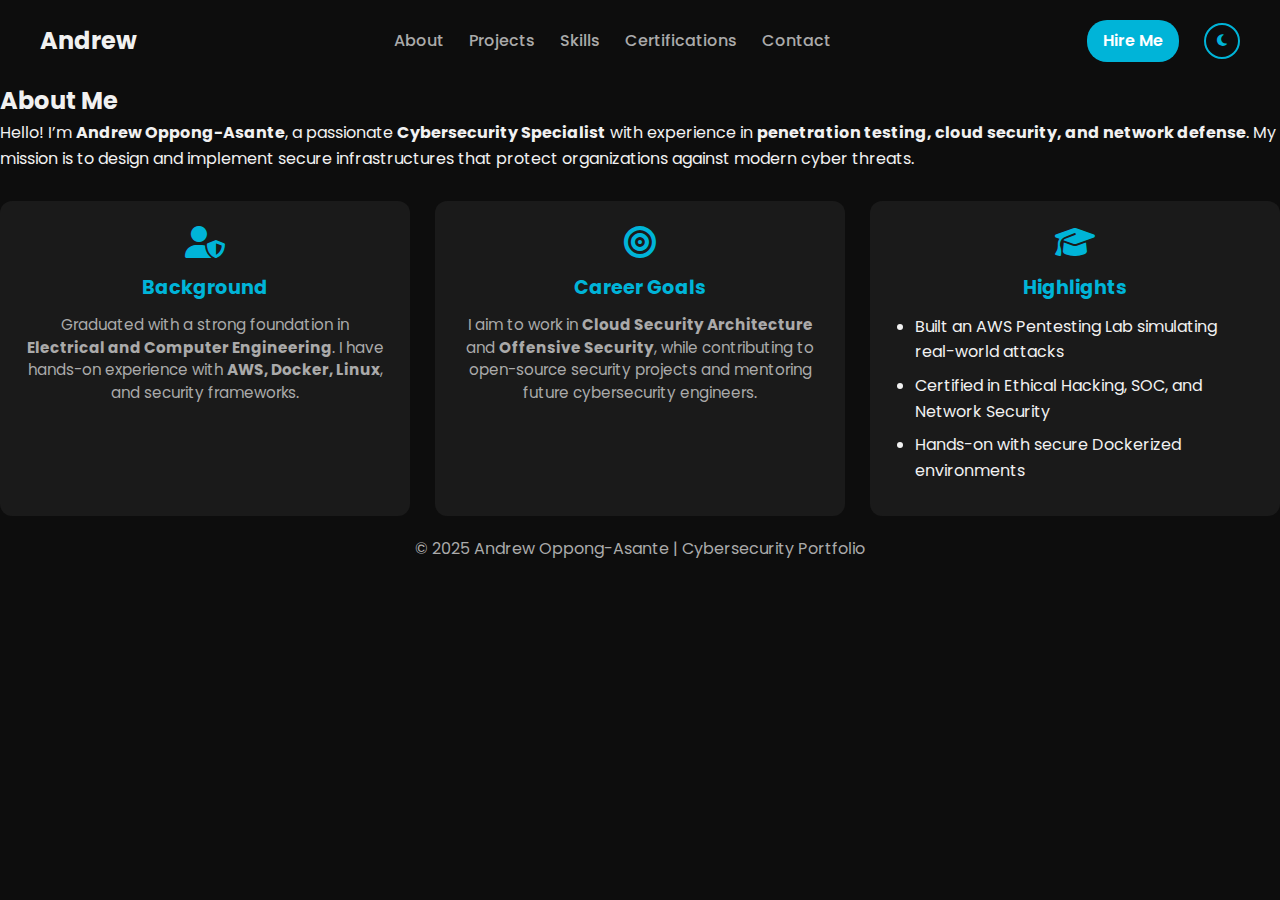
<file: about.html>
<!DOCTYPE html>
<html lang="en">
<head>
  <meta charset="UTF-8">
  <meta name="viewport" content="width=device-width, initial-scale=1.0">
  <title>About Me | Andrew Oppong-Asante</title>
  <link rel="icon" href="assets/images/favicon.png" type="image/png">

  <!-- Google Fonts -->
  <link href="https://fonts.googleapis.com/css2?family=Poppins:wght@400;600;700&display=swap" rel="stylesheet">
  <!-- Font Awesome -->
  <link rel="stylesheet" href="https://cdnjs.cloudflare.com/ajax/libs/font-awesome/6.5.0/css/all.min.css">
  <!-- Custom CSS -->
  <link rel="stylesheet" href="assets/css/style.css">
</head>
<body>

  <!-- Navbar -->
  <header>
    <h1><a href="index.html" style="color:inherit;">Andrew</a></h1>
    <nav>
      <ul>
        <li><a href="about.html" class="active">About</a></li>
        <li><a href="projects.html">Projects</a></li>
        <li><a href="skills.html">Skills</a></li>
        <li><a href="certifications.html">Certifications</a></li>
        <li><a href="contact.html">Contact</a></li>
      </ul>
    </nav>
    <div class="nav-actions">
      <a href="contact.html" class="hire-btn">Hire Me</a>
      <button class="theme-toggle" id="themeToggle"><i class="fas fa-moon"></i></button>
    </div>
    <div class="menu-toggle" id="menuToggle"><i class="fas fa-bars"></i></div>
  </header>

  <!-- About Section -->
  <section id="about" data-animate>
    <h2>About Me</h2>
    <p>
      Hello! I’m <strong>Andrew Oppong-Asante</strong>, a passionate <strong>Cybersecurity Specialist</strong> 
      with experience in <strong>penetration testing, cloud security, and network defense</strong>.  
      My mission is to design and implement secure infrastructures that protect organizations 
      against modern cyber threats.
    </p>

    <div class="about-grid">
      <div class="about-card">
        <i class="fas fa-user-shield"></i>
        <h3>Background</h3>
        <p>
          Graduated with a strong foundation in <strong>Electrical and Computer Engineering</strong>.  
          I have hands-on experience with <strong>AWS, Docker, Linux</strong>, and security frameworks.
        </p>
      </div>

      <div class="about-card">
        <i class="fas fa-bullseye"></i>
        <h3>Career Goals</h3>
        <p>
          I aim to work in <strong>Cloud Security Architecture</strong> and <strong>Offensive Security</strong>,  
          while contributing to open-source security projects and mentoring future cybersecurity engineers.
        </p>
      </div>

      <div class="about-card">
        <i class="fas fa-graduation-cap"></i>
        <h3>Highlights</h3>
        <ul>
          <li>Built an AWS Pentesting Lab simulating real-world attacks</li>
          <li>Certified in Ethical Hacking, SOC, and Network Security</li>
          <li>Hands-on with secure Dockerized environments</li>
        </ul>
      </div>
    </div>
  </section>

  <!-- Footer -->
  <footer>
    © 2025 Andrew Oppong-Asante | Cybersecurity Portfolio
  </footer>

  <!-- JS -->
  <script src="assets/js/script.js"></script>
</body>
</html>
</file>
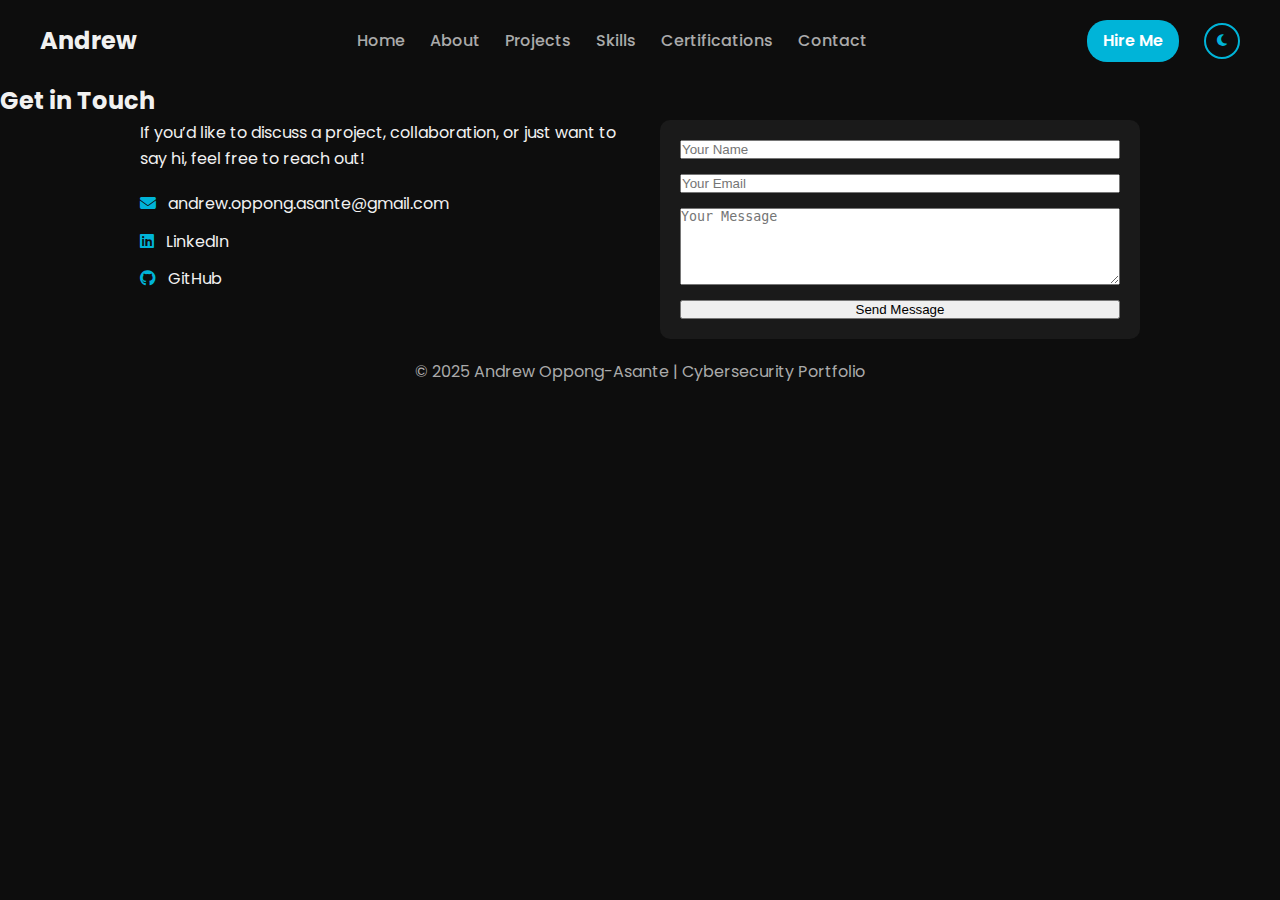
<file: contact.html>
<!DOCTYPE html>
<html lang="en">
<head>
  <meta charset="UTF-8">
  <meta name="viewport" content="width=device-width, initial-scale=1.0">
  <title>Contact | Andrew Oppong-Asante</title>

  <!-- Google Fonts & Icons -->
  <link href="https://fonts.googleapis.com/css2?family=Poppins:wght@400;600;700&display=swap" rel="stylesheet">
  <link rel="stylesheet" href="https://cdnjs.cloudflare.com/ajax/libs/font-awesome/6.5.0/css/all.min.css">

  <!-- CSS -->
  <link rel="stylesheet" href="assets/css/style.css">
</head>
<body>

  <!-- Navbar -->
  <header>
    <h1><a href="index.html" style="color:inherit;">Andrew</a></h1>
    <nav>
      <ul>
        <li><a href="index.html">Home</a></li>
        <li><a href="about.html">About</a></li>
        <li><a href="projects.html">Projects</a></li>
        <li><a href="skills.html">Skills</a></li>
        <li><a href="certifications.html">Certifications</a></li>
        <li><a href="contact.html" class="active">Contact</a></li>
      </ul>
    </nav>
    <div style="display:flex;align-items:center;gap:10px;">
      <a href="contact.html" class="hire-btn">Hire Me</a>
      <button class="theme-toggle" id="themeToggle"><i class="fas fa-moon"></i></button>
    </div>
  </header>

  <!-- Contact Section -->
  <section id="contact" data-animate>
    <h2>Get in Touch</h2>
    <div class="contact-grid">
      
      <!-- Left Column -->
      <div class="contact-info">
        <p>If you’d like to discuss a project, collaboration, or just want to say hi, feel free to reach out!</p>
        
        <ul>
          <li><i class="fas fa-envelope"></i> <a href="mailto:andrew.oppong.asante@gmail.com">andrew.oppong.asante@gmail.com</a></li>
          <li><i class="fab fa-linkedin"></i> <a href="https://www.linkedin.com/in/andrew-oppong-asante-663368286/" target="_blank">LinkedIn</a></li>
          <li><i class="fab fa-github"></i> <a href="https://github.com/Andrew-Opp" target="_blank">GitHub</a></li>
        </ul>
      </div>

      <!-- Right Column (Form) -->
      <div class="contact-form">
        <form action="https://formspree.io/f/xwpnkvqo" method="POST">
          <input type="text" name="name" placeholder="Your Name" required>
          <input type="email" name="email" placeholder="Your Email" required>
          <textarea name="message" rows="5" placeholder="Your Message" required></textarea>
          <button type="submit">Send Message</button>
        </form>
      </div>

    </div>
  </section>

  <footer>
    © 2025 Andrew Oppong-Asante | Cybersecurity Portfolio
  </footer>

  <!-- JS -->
  <script src="assets/js/script.js"></script>
</body>
</html>
</file>
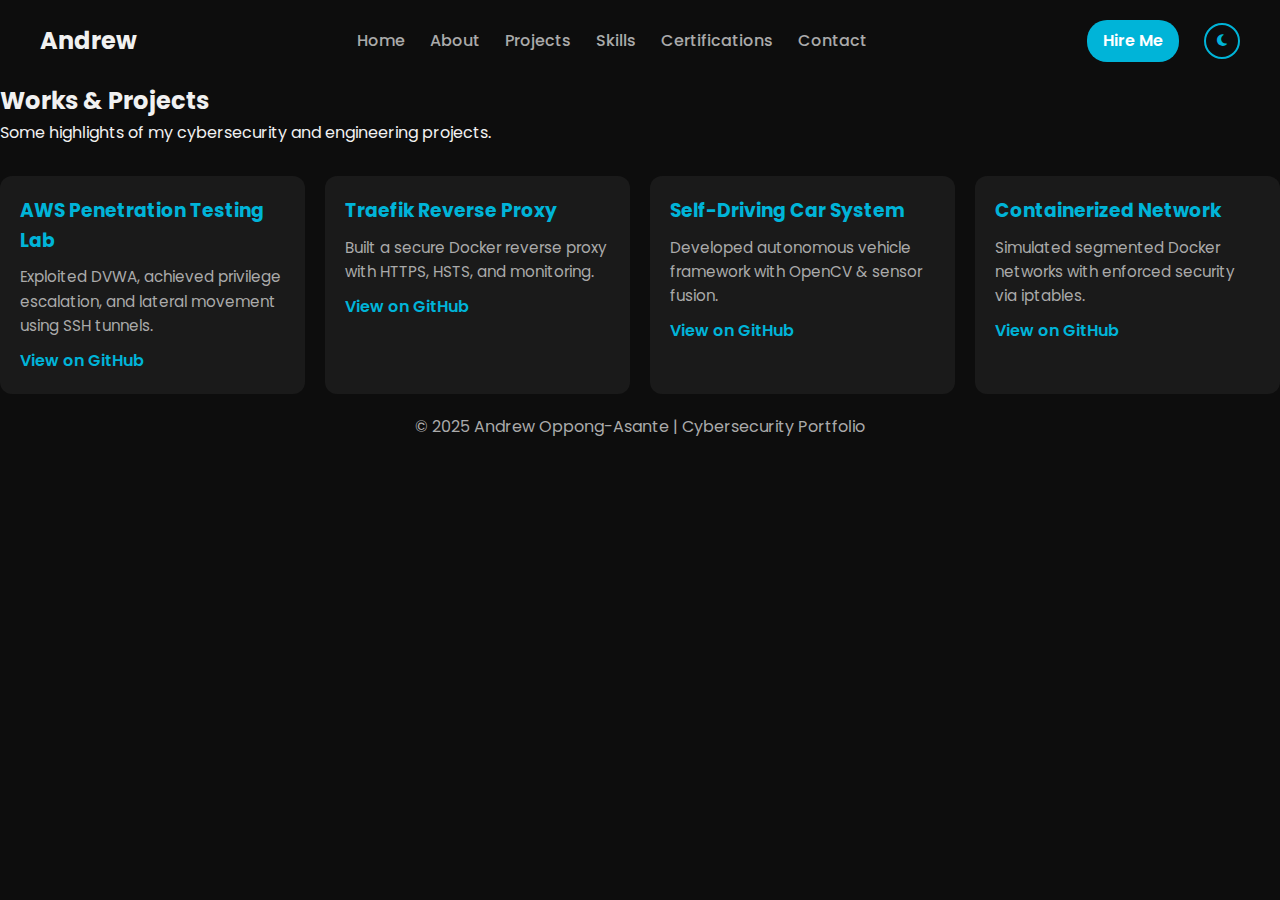
<file: projects.html>
<!DOCTYPE html>
<html lang="en">
<head>
  <meta charset="UTF-8">
  <meta name="viewport" content="width=device-width, initial-scale=1.0">
  <title>Projects | Andrew Oppong-Asante</title>

  <!-- Google Fonts & Icons -->
  <link href="https://fonts.googleapis.com/css2?family=Poppins:wght@400;600;700&display=swap" rel="stylesheet">
  <link rel="stylesheet" href="https://cdnjs.cloudflare.com/ajax/libs/font-awesome/6.5.0/css/all.min.css">

  <!-- CSS -->
  <link rel="stylesheet" href="assets/css/style.css">
</head>
<body>

  <!-- Navbar -->
  <header>
    <h1><a href="index.html" style="color:inherit;">Andrew</a></h1>
    <nav>
      <ul>
        <li><a href="index.html">Home</a></li>
        <li><a href="about.html">About</a></li>
        <li><a href="projects.html" class="active">Projects</a></li>
        <li><a href="skills.html">Skills</a></li>
        <li><a href="certifications.html">Certifications</a></li>
        <li><a href="contact.html">Contact</a></li>
      </ul>
    </nav>
    <div style="display:flex;align-items:center;gap:10px;">
      <a href="contact.html" class="hire-btn">Hire Me</a>
      <button class="theme-toggle" id="themeToggle"><i class="fas fa-moon"></i></button>
    </div>
    <div class="menu-toggle" id="menuToggle"><i class="fas fa-bars"></i></div>
  </header>

  <!-- Projects Section -->
  <section id="projects" data-animate>
    <h2>Works & Projects</h2>
    <p>Some highlights of my cybersecurity and engineering projects.</p>

    <div class="projects-grid">
      <div class="project-card">
        <h3>AWS Penetration Testing Lab</h3>
        <p>Exploited DVWA, achieved privilege escalation, and lateral movement using SSH tunnels.</p>
        <a href="https://github.com/Andrew-Opp/AWS-Pentest-Lab" target="_blank" class="btn">View on GitHub</a>
      </div>

      <div class="project-card">
        <h3>Traefik Reverse Proxy</h3>
        <p>Built a secure Docker reverse proxy with HTTPS, HSTS, and monitoring.</p>
        <a href="https://github.com/Andrew-Opp/Traefik-Reverse-Proxy" target="_blank" class="btn">View on GitHub</a>
      </div>

      <div class="project-card">
        <h3>Self-Driving Car System</h3>
        <p>Developed autonomous vehicle framework with OpenCV & sensor fusion.</p>
        <a href="https://github.com/Andrew-Opp/Self-Driving-Car" target="_blank" class="btn">View on GitHub</a>
      </div>

      <div class="project-card">
        <h3>Containerized Network</h3>
        <p>Simulated segmented Docker networks with enforced security via iptables.</p>
        <a href="https://github.com/Andrew-Opp/Containerized-Network" target="_blank" class="btn">View on GitHub</a>
      </div>
    </div>
  </section>

  <footer>
    © 2025 Andrew Oppong-Asante | Cybersecurity Portfolio
  </footer>

  <!-- JS -->
  <script src="assets/js/script.js"></script>
</body>
</html>
</file>
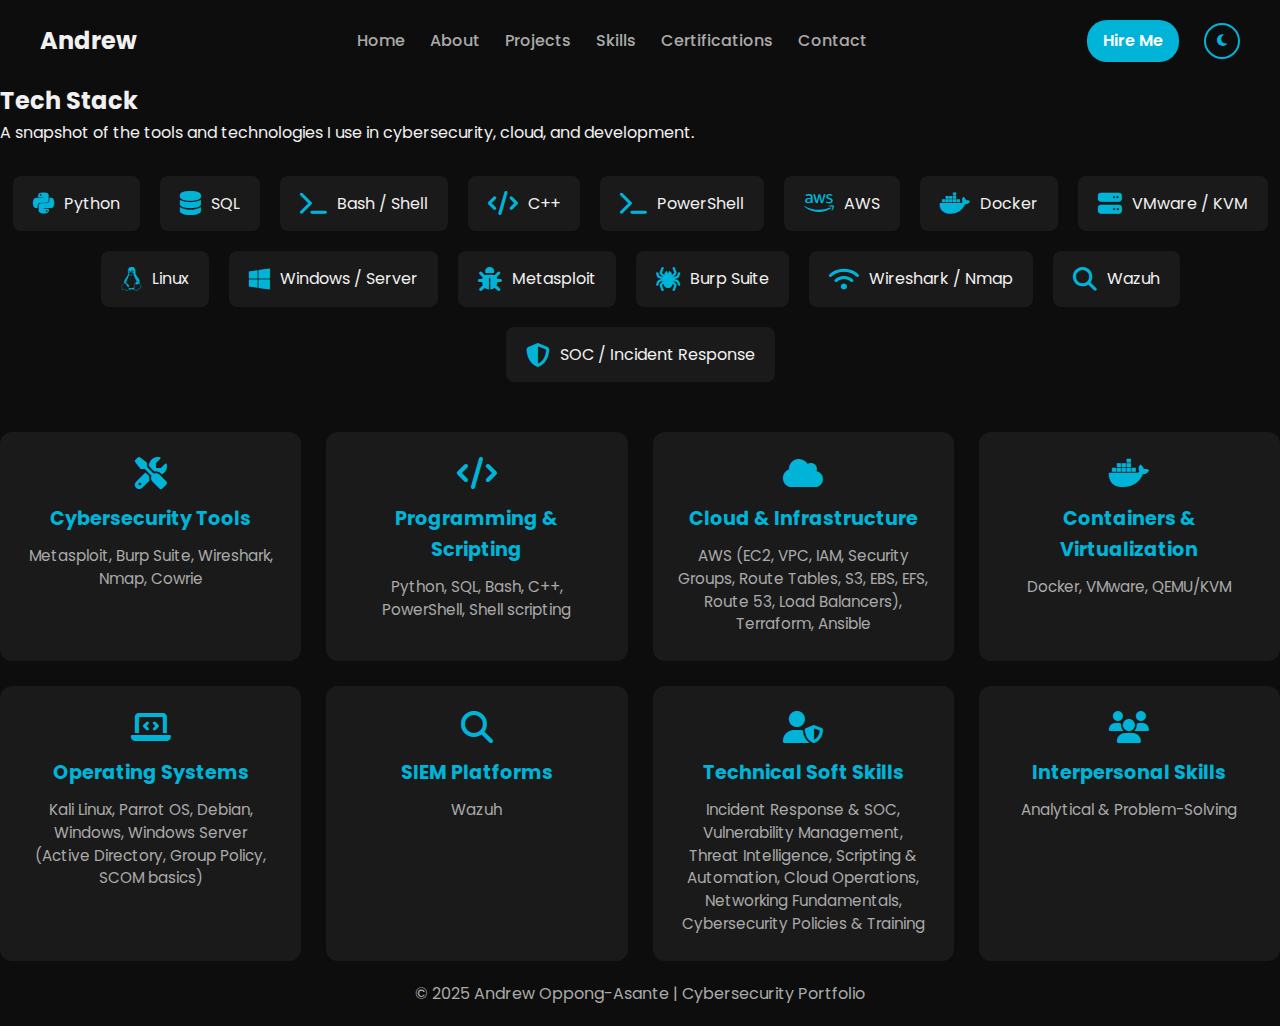
<file: skills.html>
<!DOCTYPE html>
<html lang="en">
<head>
  <meta charset="UTF-8">
  <meta name="viewport" content="width=device-width, initial-scale=1.0">
  <title>Skills | Andrew Oppong-Asante</title>

  <!-- Google Fonts & Icons -->
  <link href="https://fonts.googleapis.com/css2?family=Poppins:wght@400;600;700&display=swap" rel="stylesheet">
  <link rel="stylesheet" href="https://cdnjs.cloudflare.com/ajax/libs/font-awesome/6.5.0/css/all.min.css">

  <!-- CSS -->
  <link rel="stylesheet" href="assets/css/style.css">
</head>
<body>

  <!-- Navbar -->
  <header>
    <h1><a href="index.html" style="color:inherit;">Andrew</a></h1>
    <nav>
      <ul>
        <li><a href="index.html">Home</a></li>
        <li><a href="about.html">About</a></li>
        <li><a href="projects.html">Projects</a></li>
        <li><a href="skills.html" class="active">Skills</a></li>
        <li><a href="certifications.html">Certifications</a></li>
        <li><a href="contact.html">Contact</a></li>
      </ul>
    </nav>
    <div style="display:flex;align-items:center;gap:10px;">
      <a href="contact.html" class="hire-btn">Hire Me</a>
      <button class="theme-toggle" id="themeToggle"><i class="fas fa-moon"></i></button>
    </div>
    <div class="menu-toggle" id="menuToggle"><i class="fas fa-bars"></i></div>
  </header>

  <!-- Skills Section -->
  <section id="skills" data-animate>
    <h2>Tech Stack</h2>
    <p>A snapshot of the tools and technologies I use in cybersecurity, cloud, and development.</p>

    <!-- Quick glance badges -->
    <div class="skills-grid">
      <div class="skill"><i class="fab fa-python"></i> Python</div>
      <div class="skill"><i class="fas fa-database"></i> SQL</div>
      <div class="skill"><i class="fas fa-terminal"></i> Bash / Shell</div>
      <div class="skill"><i class="fas fa-code"></i> C++</div>
      <div class="skill"><i class="fas fa-terminal"></i> PowerShell</div>
      <div class="skill"><i class="fab fa-aws"></i> AWS</div>
      <div class="skill"><i class="fab fa-docker"></i> Docker</div>
      <div class="skill"><i class="fas fa-server"></i> VMware / KVM</div>
      <div class="skill"><i class="fab fa-linux"></i> Linux</div>
      <div class="skill"><i class="fab fa-windows"></i> Windows / Server</div>
      <div class="skill"><i class="fas fa-bug"></i> Metasploit</div>
      <div class="skill"><i class="fas fa-spider"></i> Burp Suite</div>
      <div class="skill"><i class="fas fa-wifi"></i> Wireshark / Nmap</div>
      <div class="skill"><i class="fas fa-search"></i> Wazuh</div>
      <div class="skill"><i class="fas fa-shield-alt"></i> SOC / Incident Response</div>
    </div>

    <!-- Categorized detailed cards -->
    <div class="about-grid" style="margin-top:50px;">
      <div class="about-card">
        <i class="fas fa-tools"></i>
        <h3>Cybersecurity Tools</h3>
        <p>Metasploit, Burp Suite, Wireshark, Nmap, Cowrie</p>
      </div>
      <div class="about-card">
        <i class="fas fa-code"></i>
        <h3>Programming & Scripting</h3>
        <p>Python, SQL, Bash, C++, PowerShell, Shell scripting</p>
      </div>
      <div class="about-card">
        <i class="fas fa-cloud"></i>
        <h3>Cloud & Infrastructure</h3>
        <p>AWS (EC2, VPC, IAM, Security Groups, Route Tables, S3, EBS, EFS, Route 53, Load Balancers), Terraform, Ansible</p>
      </div>
      <div class="about-card">
        <i class="fab fa-docker"></i>
        <h3>Containers & Virtualization</h3>
        <p>Docker, VMware, QEMU/KVM</p>
      </div>
      <div class="about-card">
        <i class="fas fa-laptop-code"></i>
        <h3>Operating Systems</h3>
        <p>Kali Linux, Parrot OS, Debian, Windows, Windows Server (Active Directory, Group Policy, SCOM basics)</p>
      </div>
      <div class="about-card">
        <i class="fas fa-search"></i>
        <h3>SIEM Platforms</h3>
        <p>Wazuh</p>
      </div>
      <div class="about-card">
        <i class="fas fa-user-shield"></i>
        <h3>Technical Soft Skills</h3>
        <p>Incident Response & SOC, Vulnerability Management, Threat Intelligence, Scripting & Automation, Cloud Operations, Networking Fundamentals, Cybersecurity Policies & Training</p>
      </div>
      <div class="about-card">
        <i class="fas fa-users"></i>
        <h3>Interpersonal Skills</h3>
        <p>Analytical & Problem-Solving</p>
      </div>
    </div>
  </section>

  <footer>
    © 2025 Andrew Oppong-Asante | Cybersecurity Portfolio
  </footer>

  <!-- JS -->
  <script src="assets/js/script.js"></script>
</body>
</html>
</file>
<file: assets/css/style.css>
* { margin: 0; padding: 0; box-sizing: border-box; }
body {
  font-family: 'Poppins', sans-serif;
  background: var(--bg-color);
  color: var(--text-color);
  line-height: 1.6;
  transition: background 0.3s, color 0.3s;
}
a { text-decoration: none; color: inherit; }
ul { list-style: none; }

:root {
  --bg-color: #0d0d0d;
  --card-color: #1a1a1a;
  --text-color: #f1f1f1;
  --muted-color: #aaa;
  --accent-color: #00b4d8;
  --secondary-accent: #00ff99;
}
body.light-mode {
  --bg-color: #ffffff;
  --card-color: #f4f4f4;
  --text-color: #333333;
  --muted-color: #555;
  --accent-color: #0077cc;
  --secondary-accent: #008c5a;
}

/* Navbar */
header {
  background: var(--bg-color);
  display: flex;
  justify-content: space-between;
  align-items: center;
  padding: 20px 40px;
  position: sticky;
  top: 0;
  z-index: 100;
}
header h1 { font-size: 1.5rem; color: var(--text-color); }
nav ul { display: flex; gap: 25px; }
nav ul li a {
  color: var(--muted-color); font-weight: 500; transition: 0.3s;
}
nav ul li a:hover { color: var(--accent-color); }
.hire-btn {
  background: var(--accent-color); padding: 8px 16px; border-radius: 20px;
  color: #fff; font-weight: 600;
}
.theme-toggle {
  background: none;
  border: 2px solid var(--accent-color);
  border-radius: 50%;
  color: var(--accent-color);
  width: 36px;
  height: 36px;
  display: flex;
  align-items: center;
  justify-content: center;
  cursor: pointer;
  margin-left: 15px;
}
.nav-actions { display: flex; align-items: center; gap: 10px; }

/* Hero */
.hero {
  display: grid; grid-template-columns: 1fr 2fr;
  gap: 40px; padding: 80px 40px; align-items: center;
}
.hero-card {
  background: var(--card-color); border-radius: 12px; padding: 30px; text-align: center;
}
.hero-card img {
  width: 150px; border-radius: 50%; border: 4px solid var(--accent-color); margin-bottom: 20px;
}
.hero-card h2 { font-size: 1.5rem; margin-bottom: 10px; }
.hero-card p { font-size: 0.95rem; color: var(--muted-color); }
.hero-card .socials { margin-top: 15px; }
.hero-card .socials a { margin: 0 8px; font-size: 1.2rem; color: var(--accent-color); }

.hero-content {
  background: var(--card-color); border-radius: 12px; padding: 40px;
}
.hero-content h3 { color: var(--muted-color); margin-bottom: 10px; }
.hero-content h1 { font-size: 2rem; margin-bottom: 20px; }
.hero-content p { margin-bottom: 20px; }
.hero-content .status { color: var(--secondary-accent); font-weight: bold; margin-bottom: 20px; }
.hero-content .btn {
  background: var(--accent-color); padding: 12px 24px; border-radius: 8px; color: #fff;
  font-weight: bold; transition: 0.3s;
}
.hero-content .btn:hover { filter: brightness(0.9); }

/* Footer */
footer { background: var(--bg-color); text-align: center; padding: 20px; color: var(--muted-color); }

/* Animations */
[data-animate] { opacity: 0; transform: translateY(30px); transition: 0.8s ease; }
[data-animate].active { opacity: 1; transform: translateY(0); }

/* Responsive */
@media (max-width: 768px) {
  .hero { grid-template-columns: 1fr; text-align: center; }
}

/* About Page */
.about-grid {
  display: grid;
  grid-template-columns: repeat(auto-fit, minmax(280px, 1fr));
  gap: 25px;
  margin-top: 30px;
}

.about-card {
  background: var(--card-color);
  padding: 25px;
  border-radius: 12px;
  text-align: center;
  transition: transform 0.3s, box-shadow 0.3s;
}

.about-card:hover {
  transform: translateY(-5px);
  box-shadow: 0 4px 12px rgba(0,0,0,0.3);
}

.about-card i {
  font-size: 2rem;
  color: var(--accent-color);
  margin-bottom: 15px;
}

.about-card h3 {
  color: var(--accent-color);
  font-size: 1.2rem;
  margin-bottom: 10px;
}

.about-card p {
  font-size: 0.95rem;
  color: var(--muted-color);
  line-height: 1.5;
}

.about-card ul {
  list-style: disc;
  text-align: left;
  margin-top: 10px;
  padding-left: 20px;
}

.about-card ul li {
  margin-bottom: 8px;
  color: var(--text-color);
}
/* Contact page layout */
.contact-grid {
  display: grid;
  grid-template-columns: 1fr 1fr;
  gap: 40px;
  align-items: start;
  max-width: 1000px;
  margin: auto;
}

.contact-info ul {
  list-style: none;
  margin-top: 20px;
}

.contact-info li {
  margin-bottom: 12px;
  font-size: 1rem;
}

.contact-info i {
  margin-right: 8px;
  color: var(--accent-color);
}

.contact-form form {
  background: var(--card-color);
  padding: 20px;
  border-radius: 10px;
  display: flex;
  flex-direction: column;
  gap: 15px;
}

@media (max-width: 768px) {
  .contact-grid {
    grid-template-columns: 1fr;
  }
}
/* Projects Page */
.projects-grid {
  display: grid;
  grid-template-columns: repeat(auto-fit, minmax(280px, 1fr));
  gap: 20px;
  margin-top: 30px;
}

.project-card {
  background: var(--card-color);
  padding: 20px;
  border-radius: 12px;
  transition: transform 0.3s, box-shadow 0.3s;
}

.project-card:hover {
  transform: translateY(-5px);
  box-shadow: 0px 4px 10px rgba(0,0,0,0.3);
}

.project-card h3 {
  color: var(--accent-color);
  margin-bottom: 10px;
}

.project-card p {
  font-size: 0.95rem;
  color: var(--muted-color);
}

.project-card a {
  display: inline-block;
  margin-top: 10px;
  color: var(--accent-color);
  font-weight: 600;
}

/* Skills Page */
.skills-grid {
  display: flex;
  flex-wrap: wrap;
  justify-content: center;
  gap: 20px;
  margin-top: 30px;
}

.skill {
  background: var(--card-color);
  padding: 15px 20px;
  border-radius: 8px;
  display: flex;
  align-items: center;
  gap: 10px;
  transition: transform 0.3s, box-shadow 0.3s;
}

.skill:hover {
  transform: translateY(-4px);
  box-shadow: 0px 4px 12px rgba(0,0,0,0.25);
}

.skill i {
  font-size: 1.5rem;
  color: var(--accent-color);
}

.skill span {
  font-weight: 500;
}

/* Certifications Page */
.certs-grid {
  display: grid;
  grid-template-columns: repeat(auto-fit, minmax(250px, 1fr));
  gap: 20px;
  margin-top: 30px;
}

.cert-card {
  background: var(--card-color);
  padding: 20px;
  border-radius: 12px;
  text-align: center;
  transition: transform 0.3s, box-shadow 0.3s;
}

.cert-card:hover {
  transform: translateY(-5px);
  box-shadow: 0px 4px 10px rgba(0,0,0,0.3);
}

.cert-card img {
  width: 80px;
  height: auto;
  margin-bottom: 15px;
  background: #fff;
  padding: 10px;
  border-radius: 8px;
}

.cert-card h3 {
  color: var(--accent-color);
  font-size: 1.1rem;
  margin-bottom: 10px;
}

.cert-card p {
  font-size: 0.9rem;
  color: var(--muted-color);
}

.cert-card a {
  display: inline-block;
  margin-top: 10px;
  padding: 8px 14px;
  background: var(--accent-color);
  color: #fff;
  border-radius: 6px;
  font-weight: 600;
  transition: background 0.3s;
}

.cert-card a:hover {
  background: var(--secondary-accent);
}

/* Extra Mobile Tweaks */
@media (max-width: 600px) {
  header {
    flex-direction: column;
    align-items: flex-start;
    padding: 15px 20px;
  }

  nav ul {
    display: none; /* hide default nav */
    flex-direction: column;
    gap: 15px;
    margin-top: 10px;
  }

  nav.active ul {
    display: flex; /* show when active */
  }

  .menu-toggle {
    display: block;
    font-size: 1.5rem;
    cursor: pointer;
    color: var(--accent-color);
    margin-left: auto;
  }

  .hero {
    grid-template-columns: 1fr;
    padding: 40px 20px;
    text-align: center;
  }

  .skills-grid {
    grid-template-columns: repeat(auto-fit, minmax(140px, 1fr));
    gap: 15px;
  }

  .contact-grid {
    grid-template-columns: 1fr;
    gap: 20px;
    padding: 20px;
  }

  input, textarea, button {
    font-size: 1rem;
  }
}
/* Hide hamburger by default */
.menu-toggle {
  display: none;
}

/* Show hamburger only on mobile */
@media (max-width: 768px) {
  .menu-toggle {
    display: block;
    font-size: 1.8rem;
    cursor: pointer;
    color: var(--accent-color);
    margin-left: auto;
  }

  nav ul {
    display: none;
    flex-direction: column;
    gap: 15px;
    margin-top: 10px;
    background: var(--card-color);
    padding: 15px;
    border-radius: 8px;
  }

  nav.active ul {
    display: flex;
  }
}
</file>
